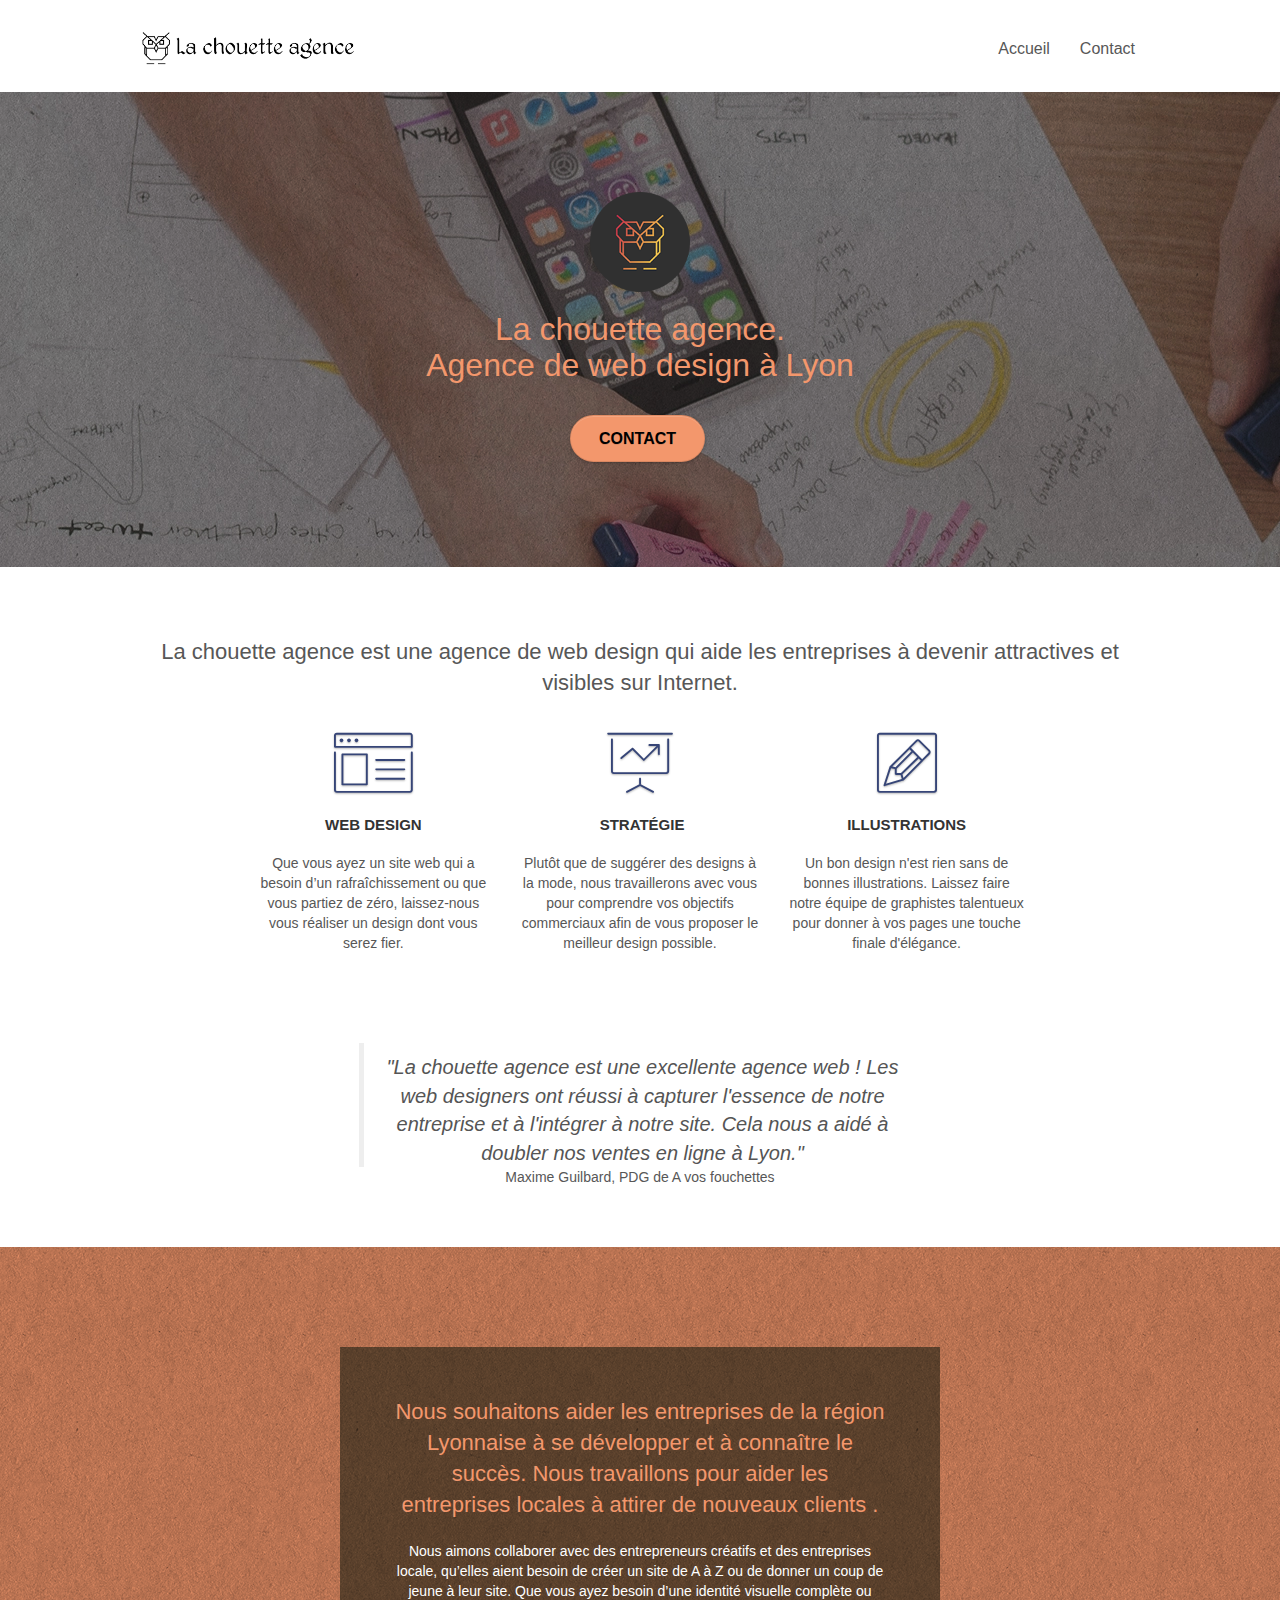
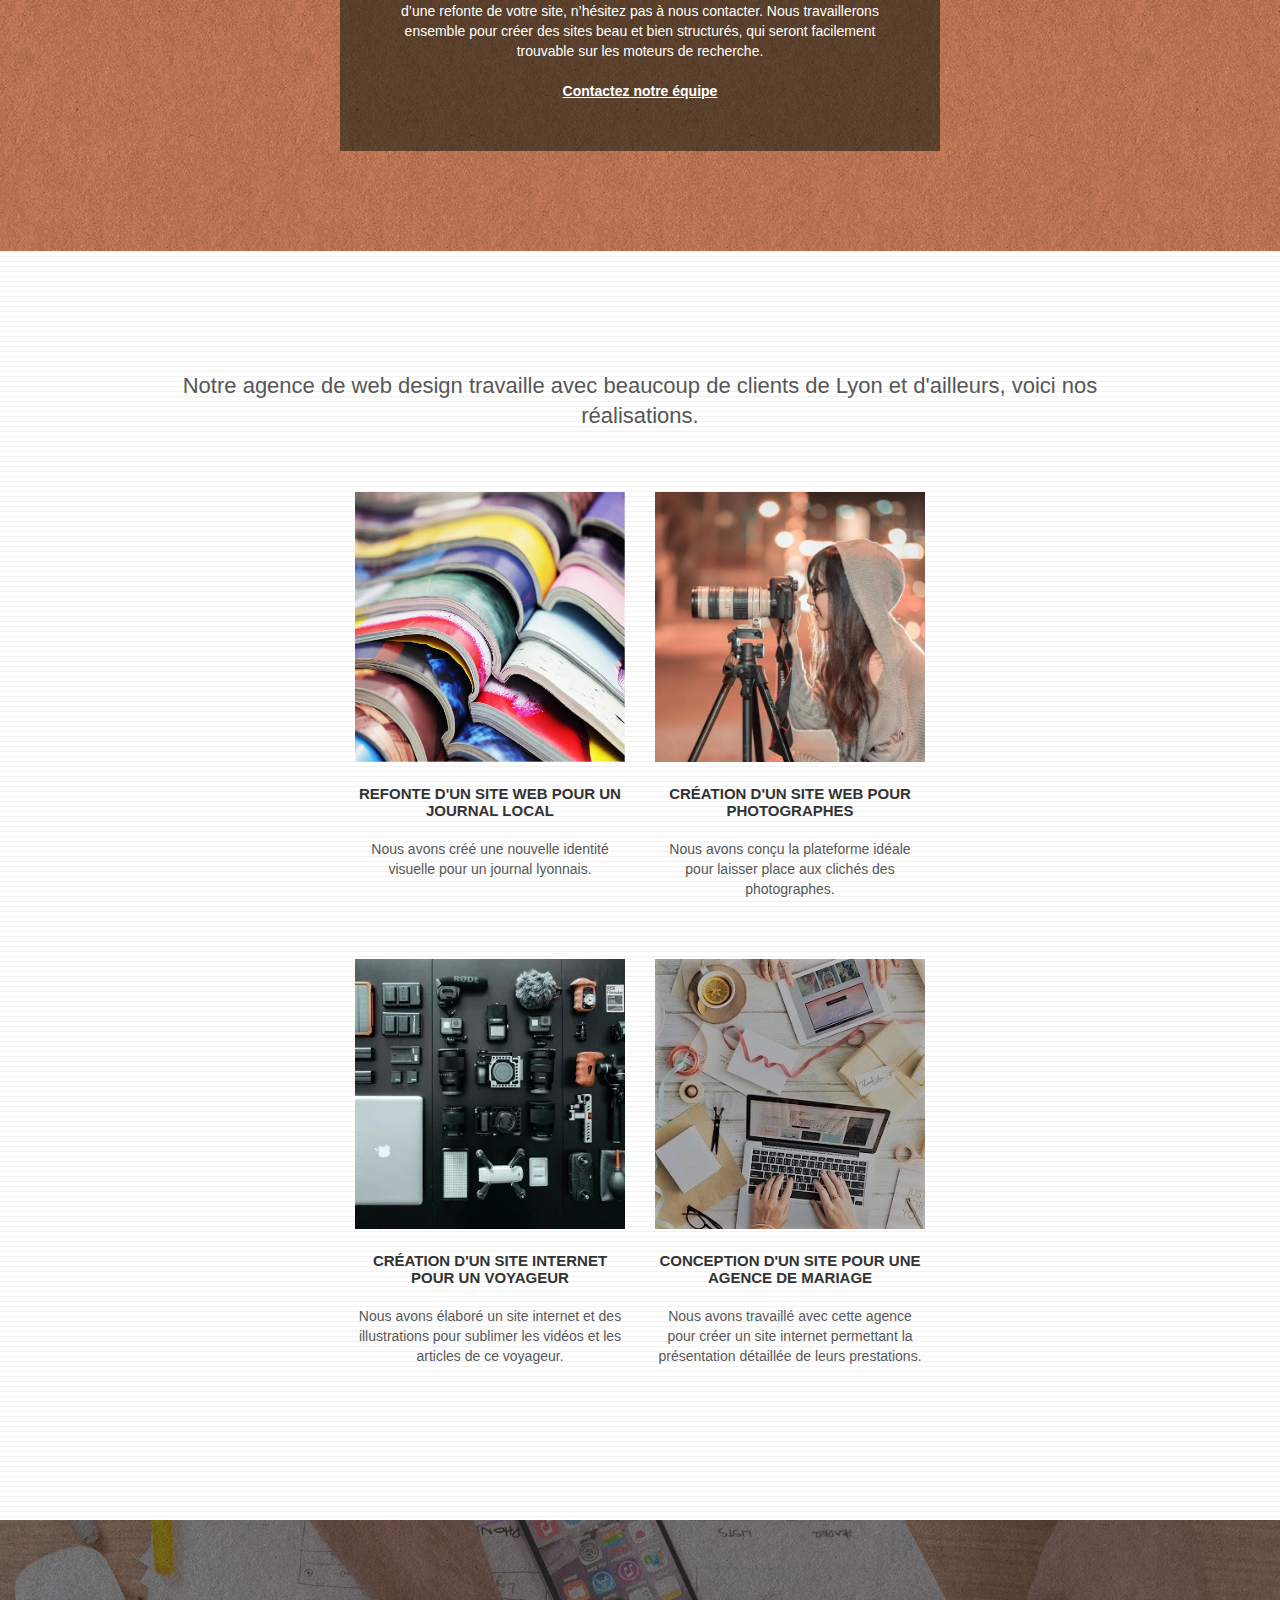
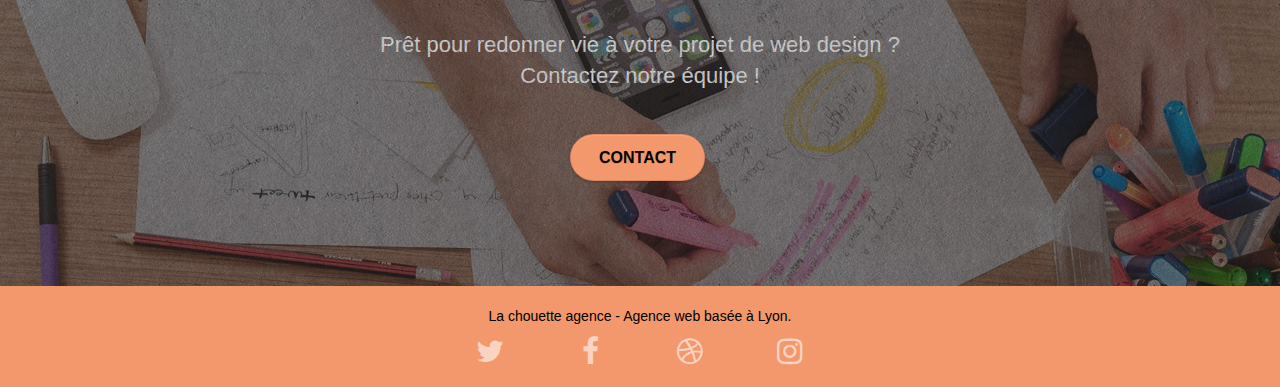
<file: new/index.html>
<!doctype html>
<html lang="fr">
<head>
    <meta charset="utf-8">
    <meta name="keywords" content="seo, google, site web, site internet, agence design paris, agence design, agence design,agence design,agence design,agence design,agence design,agence design,agence design,agence design">
    <meta name="description" content="La Chouette agence travaille depuis déjà plusieurs années sur des projets de web design. Installés à Lyon, nous rayonnons sur toute la France et même le monde. Forte de maintenant plus de 20 années d'expérience, La Chouette agence est votre spécialiste du web design. Chez la Chouette agence, Nous pouvons vous guider sur la réalisation de votre projet de web design de la phase de conception à la réalisation. Retrouvez-nous sur les réseaux sociaux ou dans notre agence de Lyon.">
    <meta name="viewport" content="width=device-width, initial-scale=1.0, viewport-fit=cover">
    <link rel="shortcut icon" type="image/png" href="favicon.jpg">
    
	<link rel="stylesheet" type="text/css" href="./css/bootstrap.css">
	<link rel="stylesheet" type="text/css" href="style.min.css">
	<link rel="stylesheet" type="text/css" href="./css/font-awesome.min.css">
	<link rel="stylesheet" type="text/css" href="./css/et-line.min.css">
	
    
	<script src="./js/jquery-2.1.0.js" defer></script>
	<script src="./js/bootstrap.js" defer></script>
	<script src="./js/blocs.js" defer></script>
	<script src="./js/jquery.touchSwipe.js" defer></script>
	<!-- <script src="./js/gmaps.js"></script> -->

    <title>La Chouette Agence - Agence de Web design à Lyon</title>

    
<!-- Analytics -->
 
<!-- Analytics END -->
    
</head>
<body>
<!-- Principal conteneur -->
<main class="page-container">
    
<!-- bloc-0 -->
<header class="bloc bgc-white l-bloc " id="bloc-0">
	<div class="container bloc-sm">

		<nav class="navbar row">
			<div class="navbar-header">
				<a class="navbar-brand" href="index.html"><img src="img/la-chouette-agence.webp" alt="Logo de la chouette agence avec texte 'La chouette agence'" height="40" /></a>
				<button id="nav-toggle" type="button" class="ui-navbar-toggle navbar-toggle" data-toggle="collapse" data-target=".navbar-1">
					<span class="sr-only">Toggle navigation</span><span class="icon-bar"></span><span class="icon-bar"></span><span class="icon-bar"></span>
				</button>
			</div>
			<div class="collapse navbar-collapse navbar-1 special-dropdown-nav">
				<ul class="site-navigation nav navbar-nav">
					<li>
						<a href="index.html">Accueil</a>
					</li>
					<li>
						<a href="contact.html">Contact</a>
					</li>
				</ul>
			</div>
		</nav>
	</div>
</header>
<!-- bloc-0 END -->

<!-- bloc-1-presentation -->
<section class="bloc bgc-dark-slate-blue bg-banniere d-bloc bg-t-edge bloc-bg-texture texture-paper b-parallax" id="bloc-1-hero">
	<div class="container bloc-lg">
		<div class="row tight-width-whitespace">
			<div class="col-sm-12">
				<img src="img/logo.webp" class="center-block image-resize-mode" width="100" alt="Logo coloré de la chouette agence" />
				<h1 class="text-center hero-bloc-text tc-white ">
					La chouette agence.<br>Agence de web design à Lyon
				</h1>
				<div class="text-center">
					<a href="contact.html" class="btn btn-lg btn-clean btn-rd cta-hero btn-atomic-tangerine" id="cta-hero">Contact</a>
				</div>
			</div>
		</div>
	</div>
</section>
<!-- bloc-1-presentation END -->

<!-- bloc-2-services -->
<section class="bloc bgc-white l-bloc" id="bloc-2-services">
	<div class="container bloc-md">
		<div class="row">
			<div class="col-sm-12 text-center">
				<h2>La chouette agence est une agence de web design qui aide les entreprises à devenir attractives et visibles sur Internet.</h2>
			</div>
		</div>
		<div class="row voffset-lg med-width-whitespace">
			<div class="col-sm-4">
				<div class="text-center">
					<span class="et-icon-browser sm-shadow icon-dark-slate-blue icons icon-lg"></span>
				</div>
				<h3 class="mg-md text-center">
					Web design
				</h3>
				<p class="text-center ">
					Que vous ayez un site web qui a besoin d&rsquo;un rafraîchissement ou que vous partiez de zéro, laissez-nous vous réaliser un design dont vous serez fier.
				</p>
			</div>
			<div class="col-sm-4">
				<div class="text-center">
					<span class="et-icon-presentation sm-shadow icon-dark-slate-blue icons icon-lg"></span>
				</div>
				<h3 class="mg-md text-center">
					&nbsp;Stratégie
				</h3>
				<p class="text-center ">
					Plutôt que de suggérer des designs à la mode, nous travaillerons avec vous pour comprendre vos objectifs commerciaux afin de vous proposer le meilleur design possible.<br>
				</p>
			</div>
			<div class="col-sm-4">
				<div class="text-center">
					<span class="et-icon-edit sm-shadow icon-dark-slate-blue icons icon-lg"></span>
				</div>
				<h3 class="mg-md text-center">
					Illustrations
				</h3>
				<p class="text-center ">
					Un bon design n'est rien sans de bonnes illustrations. Laissez faire notre équipe de graphistes talentueux pour donner à vos pages une touche finale d'élégance.
				</p>
			</div>
		</div>
		<div class="row voffset-lg voffset">
			<div class="col-xs-12 col-md-8 col-md-offset-2 text-center">
				<div class="quote">
					<blockquote>"La chouette agence est une excellente agence web ! Les web designers ont réussi à capturer l'essence de notre entreprise et à l'intégrer à notre site. Cela nous a aidé à doubler nos ventes en ligne à Lyon."</blockquote>
					<p>Maxime Guilbard, PDG de A vos fouchettes</p>
				</div>
			</div>
		</div>
	</div>
</section>
<!-- bloc-2-services END -->

<!-- bloc-3-what-i-do -->
<section class="bloc tc-white bgc-atomic-tangerine bg-presentation d-bloc bloc-bg-texture texture-paper b-parallax" id="bloc-3-what-i-do">
	<div class="container bloc-lg">
		<div class="row tight-width-whitespace black-background">
			<div class="col-sm-12">
				<h2 class="mg-md text-center tc-white">
					Nous souhaitons aider les entreprises de la région Lyonnaise à se développer et à connaître le succès. Nous travaillons pour aider les entreprises locales à attirer de nouveaux clients .<br>
				</h2>
				<p class="text-center white">
					Nous aimons collaborer avec des entrepreneurs créatifs et des entreprises locale, qu’elles aient besoin de créer un site de A à Z ou de donner un coup de jeune à leur site. Que vous ayez besoin d’une identité visuelle complète ou d’une refonte de votre site, n’hésitez pas à nous contacter. Nous travaillerons ensemble pour créer des sites beau et bien structurés, qui seront facilement trouvable sur les moteurs de recherche. <br><br><a class="ltc-white bold-link" href="contact.html">Contactez notre équipe</a><br>
				</p>
			</div>
		</div>
	</div>
</section>
<!-- bloc-3-what-i-do END -->

<!-- bloc-4-portfolio -->
<section class="bloc bgc-white bg-lines-h2-bg bg-repeat l-bloc" id="bloc-4-portfolio">
	<div class="container bloc-lg">
		<div class="row">
			<div class="col-sm-12 text-center">
				<h2>Notre agence de web design travaille avec beaucoup de clients de Lyon et d'ailleurs, voici nos réalisations.</h2>
			</div>
		</div>
		<div class="row tight-width-whitespace portfolio-row">
			<div class="col-sm-6">
				<a href="#" data-lightbox="img/1.webp" data-gallery-id="gallery-1" data-caption="Refonte d'un site web pour un journal local" data-frame="snapshot-lb" class="portfolio-image">
					<img src="img/1.webp" alt="Livres ouverts empilés" class="img-responsive portfolio-thumb" />
				</a>
				<h3 class="mg-md text-center">
					Refonte d'un site web pour un journal local
				</h3>
				<p class="text-center">
					Nous avons créé une nouvelle identité visuelle pour un journal lyonnais.
				</p>
			</div>
			<div class="col-sm-6">
				<a href="#" data-lightbox="img/2.webp" data-gallery-id="gallery-1" data-caption="Création d'un site web pour photographes" data-frame="snapshot-lb" class="portfolio-image">
					<img src="img/2.webp" class="img-responsive portfolio-thumb" alt="Femme photographe en train de prendre une photo" />
				</a>
				<h3 class="mg-md text-center">
					Création d'un site web pour photographes
				</h3>
				<p class="text-center">
					Nous avons conçu la plateforme idéale pour laisser place aux clichés des photographes.
				</p>
			</div>
		</div>
		<div class="row tight-width-whitespace portfolio-row">
			<div class="col-sm-6">
				<a href="#" data-lightbox="img/3.webp" data-gallery-id="gallery-1" data-caption="Création d'un site internet pour un voyageur" data-frame="snapshot-lb" class="portfolio-image">
					<img src="img/3.webp" class="img-responsive portfolio-thumb" alt="Matériel complet du blogueur voyage avec MacBook, goPro, drone, accessoires..."/>
				</a>
				<h3 class="mg-md text-center">
					Création d'un site internet pour un voyageur
				</h3>
				<p class="text-center">
					Nous avons élaboré un site internet et des illustrations pour sublimer les vidéos et les articles de ce voyageur.
				</p>
			</div>
			<div class="col-sm-6">
				<a href="#" data-lightbox="img/4.webp" data-gallery-id="gallery-1" data-caption="Conception d'un site pour une agence de mariage" data-frame="snapshot-lb" class="portfolio-image">
					<img src="img/4.webp" class="img-responsive portfolio-thumb" alt="Bureau avec ordinateur portable et divers accessoires de papetrie" />
				</a>
				<h3 class="mg-md text-center">
					Conception d'un site pour une agence de mariage
				</h3>
				<p class="text-center">
					Nous avons travaillé avec cette agence pour créer un site internet permettant la présentation détaillée de leurs prestations.
				</p>
			</div>
		</div>
	</div>
</section>
<!-- bloc-4-portfolio END -->

<!-- bloc-5-cta -->
<section class="bloc bgc-dark-slate-blue bg-banniere d-bloc bloc-bg-texture texture-paper" id="bloc-5-cta">
	<div class="container bloc-lg">
		<div class="row">
			<h2 class="mg-md text-center white">
				Prêt pour redonner vie à votre projet de web design ?<br>Contactez notre équipe !
			</h2>
			<div class="col-sm-12 text-center">
				<a href="contact.html" class="btn btn-atomic-tangerine btn-clean btn-rd btn-lg cta-hero">Contact</a>
			</div>
		</div>
	</div>
</section>
<!-- bloc-5-cta END -->

<!-- Footer - bloc-8 -->
<footer class="bloc bgc-atomic-tangerine d-bloc" id="bloc-8">
	<div class="container bloc-sm">
		<div class="row">
			<div class="col-sm-12">
				<p class="text-center black-text">
					La chouette agence - Agence web basée à Lyon.<br>
				</p>
				<div class="row row-no-gutters social">
					<div class="col-xs-3">
						<div class="text-center">
							<a class="social" href="https://twitter.com/agence_chouette"><span class="fa fa-twitter icon-md"></span></a>
						</div>
					</div>
					<div class="col-xs-3">
						<div class="text-center">
							<a class="social" href="https://www.facebook.com/La-Chouette-Agence-101700188845251"><span class="fa fa-facebook icon-md"></span></a>
						</div>
					</div>
					<div class="col-xs-3">
						<div class="text-center">
							<a class="social" href="https://dribbble.com/"><span class="fa fa-dribbble icon-md"></span></a>
						</div>
					</div>
					<div class="col-xs-3">
						<div class="text-center">
							<a class="social" href="https://www.instagram.com/agencechouette"><span class="fa fa-instagram icon-md"></span></a>
						</div>
					</div>
				</div>
			</div>
		</div>
	</div>
</footer>
<!-- Footer - bloc-8 END -->

</main>
<!-- Principal conteneur END -->
    
</body>
</html>
</file>
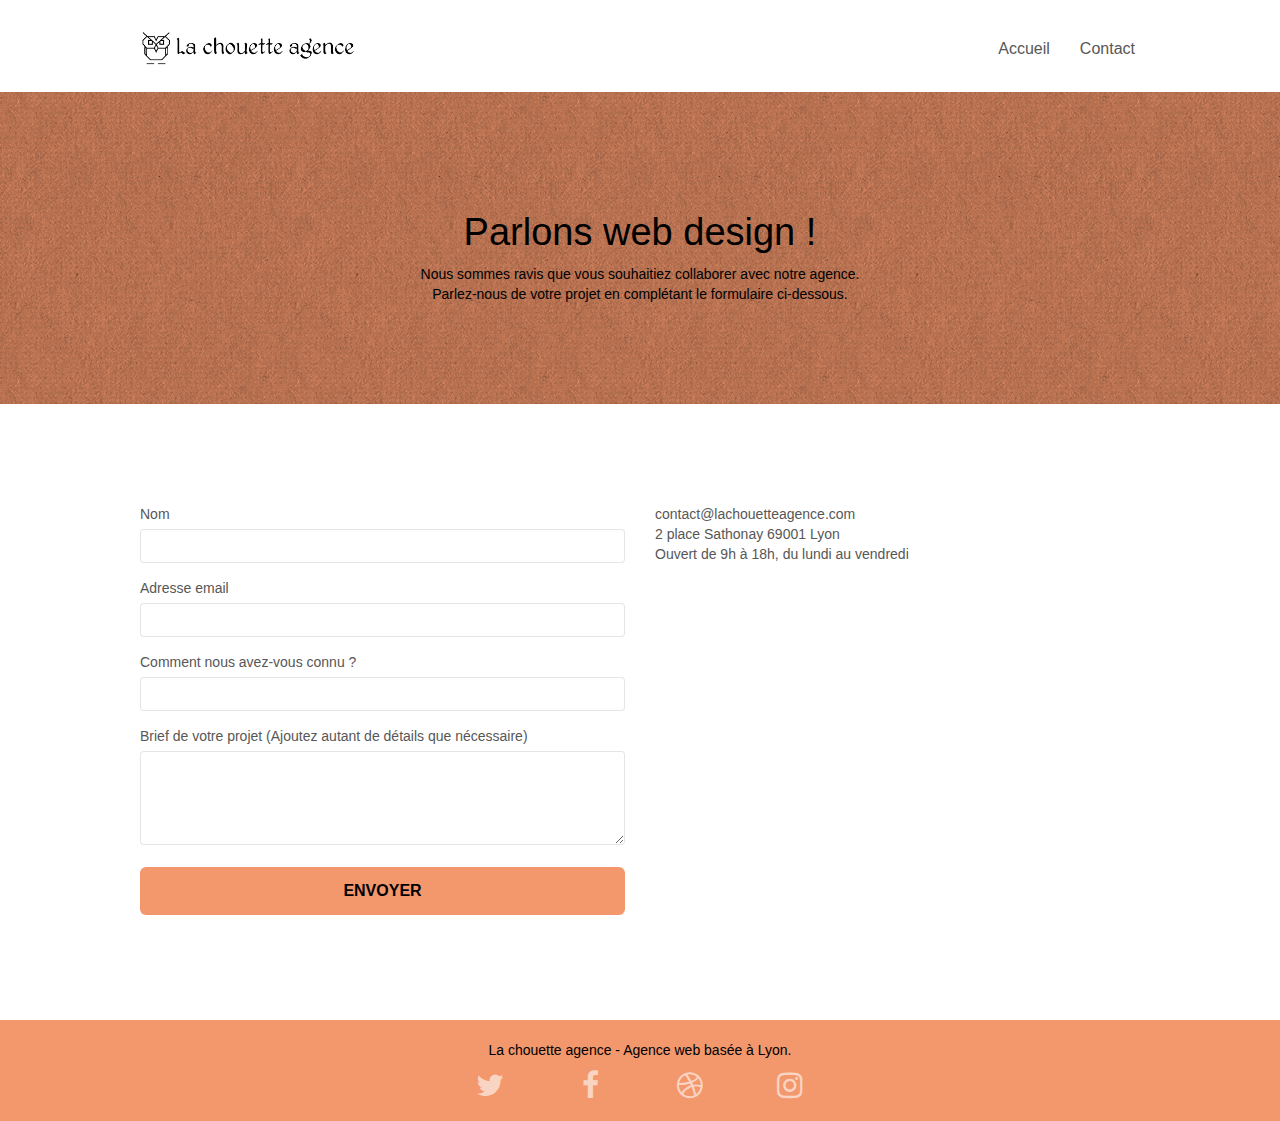
<file: new/contact.html>
<!doctype html>
<html lang="fr">
<head>
    <meta charset="utf-8">
    <meta name="keywords" content="">
    <meta name="description" content="">
    <meta name="viewport" content="width=device-width, initial-scale=1.0, viewport-fit=cover">
    <link rel="shortcut icon" type="image/png" href="favicon.jpg">
    
	<link rel="stylesheet" type="text/css" href="./css/bootstrap.css">
	<link rel="stylesheet" type="text/css" href="style.min.css">
	<link rel="stylesheet" type="text/css" href="./css/font-awesome.min.css">
	<!-- <link rel="stylesheet" type="text/css" href="./css/et-line.css"> -->
	
    
	<script src="./js/jquery-2.1.0.js" defer></script>
	<script src="./js/bootstrap.js" defer></script>
	<script src="./js/blocs.js" defer></script>
	<script src="./js/jqBootstrapValidation.js" defer></script>
	<script src="./js/formHandler.min.js" defer></script>
	
    <title>Contacter la Chouette Agence</title>

    
<!-- Analytics -->
 
<!-- Analytics END -->
    
</head>
<body>
<!-- Principal conteneur -->
<main class="page-container">
    
<!-- bloc-0 -->
<header class="bloc bgc-white l-bloc " id="bloc-0">
	<div class="container bloc-sm">
		<nav class="navbar row">
			<div class="navbar-header">
				<a class="navbar-brand" href="index.html"><img src="img/la-chouette-agence.webp" alt="Logo de la chouette agence avec texte 'La chouette agence'" height="40" /></a>
				<button id="nav-toggle" type="button" class="ui-navbar-toggle navbar-toggle" data-toggle="collapse" data-target=".navbar-1">
					<span class="sr-only">Toggle navigation</span><span class="icon-bar"></span><span class="icon-bar"></span><span class="icon-bar"></span>
				</button>
			</div>
			<div class="collapse navbar-collapse navbar-1 special-dropdown-nav">
				<ul class="site-navigation nav navbar-nav">
					<li>
						<a href="index.html">Accueil</a>
					</li>
					<li>
						<a href="contact.html">Contact</a>
					</li>
				</ul>
			</div>
		</nav>
	</div>
</header>
<!-- bloc-0 END -->

<!-- bloc-6 -->
<section class="bloc bg-dots-bg bg-repeat bgc-atomic-tangerine d-bloc bloc-bg-texture texture-paper" id="bloc-6">
	<div class="container bloc-lg">
		<div class="row">
			<div class="col-sm-12">
				<h1 class="text-center hero-bloc-text black-text">
					Parlons web design !
				</h1>
				<p class="text-center mg-lg tight-width-whitespace black-text">
					Nous sommes ravis que vous souhaitiez collaborer avec notre agence.<br>
					Parlez-nous de votre projet en complétant le formulaire ci-dessous.
				</p>
			</div>
		</div>
	</div>
</section>
<!-- bloc-6 END -->

<!-- bloc-7 -->
<section class="bloc bgc-white l-bloc" id="bloc-7">
	<div class="container bloc-lg">
		<div class="row">
			<div class="col-sm-6">
				<form id="form_1" novalidate>
					<div class="form-group">
						<label for="name">
							Nom
						</label>
						<input id="name" class="form-control" required />
					</div>
					<div class="form-group">
						<label for="email">
							Adresse email
						</label>
						<input id="email" class="form-control" type="email" required />
					</div>
					<div class="form-group">
						<label for="how-do-you-know-us">
							Comment nous avez-vous connu ?
						</label>
						<input class="form-control" type="email" required id="how-do-you-know-us" />
					</div>
					<div class="form-group">
						<label for="message">
							Brief de votre projet (Ajoutez autant de détails que nécessaire)<br>
						</label><textarea id="message" class="form-control" rows="4" cols="50" required></textarea>
					</div> 
					<button class="bloc-button btn btn-lg btn-block cta-hero btn-atomic-tangerine" type="submit">
						Envoyer
					</button>
				</form>
			</div>
			<div class="col-sm-6">
				<p>
					contact@lachouetteagence.com<br>2 place Sathonay 69001 Lyon<br>Ouvert de 9h à 18h, du lundi au vendredi<br>
				</p>
			</div>
		</div>
	</div>
</section>
<!-- bloc-7 END -->

<!-- ScrollToTop Button -->
<a class="bloc-button btn btn-d scrollToTop" onclick="scrollToTarget('1')"><span class="fa fa-chevron-up"></span></a>
<!-- ScrollToTop Button END-->


<!-- Footer - bloc-8 -->
<footer class="bloc bgc-atomic-tangerine d-bloc" id="bloc-8">
	<div class="container bloc-sm">
		<div class="row">
			<div class="col-sm-12">
				<p class="text-center black-text">
					La chouette agence - Agence web basée à Lyon.<br>
				</p>
				<div class="row row-no-gutters social">
					<div class="col-xs-3">
						<div class="text-center">
							<a class="social" href="https://twitter.com/agence_chouette"><span class="fa fa-twitter icon-md"></span></a>
						</div>
					</div>
					<div class="col-xs-3">
						<div class="text-center">
							<a class="social" href="https://www.facebook.com/La-Chouette-Agence-101700188845251"><span class="fa fa-facebook icon-md"></span></a>
						</div>
					</div>
					<div class="col-xs-3">
						<div class="text-center">
							<a class="social" href="https://dribbble.com/"><span class="fa fa-dribbble icon-md"></span></a>
						</div>
					</div>
					<div class="col-xs-3">
						<div class="text-center">
							<a class="social" href="https://www.instagram.com/agencechouette"><span class="fa fa-instagram icon-md"></span></a>
						</div>
					</div>
				</div>
			</div>
		</div>
	</div>
</footer>
<!-- Footer - bloc-8 END -->

</main>
<!-- Principal conteneur END -->

</body>
</html>
</file>
<file: new/css/et-line.css>
@font-face {
    font-family: et-line;
    src: url(../fonts/et-line.eot);
    src: url(../fonts/et-line.eot?#iefix) format('embedded-opentype'), url(../fonts/et-line.woff) format('woff'), url(../fonts/et-line.ttf) format('truetype'), url(../fonts/et-line.svg#et-line) format('svg');
    font-weight: 400;
    font-style: normal
}

.et-icon-adjustments,
.et-icon-alarmclock,
.et-icon-anchor,
.et-icon-aperture,
.et-icon-attachment,
.et-icon-bargraph,
.et-icon-basket,
.et-icon-beaker,
.et-icon-bike,
.et-icon-book-open,
.et-icon-briefcase,
.et-icon-browser,
.et-icon-calendar,
.et-icon-camera,
.et-icon-caution,
.et-icon-chat,
.et-icon-circle-compass,
.et-icon-clipboard,
.et-icon-clock,
.et-icon-cloud,
.et-icon-compass,
.et-icon-desktop,
.et-icon-dial,
.et-icon-document,
.et-icon-documents,
.et-icon-download,
.et-icon-dribbble,
.et-icon-edit,
.et-icon-envelope,
.et-icon-expand,
.et-icon-facebook,
.et-icon-flag,
.et-icon-focus,
.et-icon-gears,
.et-icon-genius,
.et-icon-gift,
.et-icon-global,
.et-icon-globe,
.et-icon-googleplus,
.et-icon-grid,
.et-icon-happy,
.et-icon-hazardous,
.et-icon-heart,
.et-icon-hotairballoon,
.et-icon-hourglass,
.et-icon-key,
.et-icon-laptop,
.et-icon-layers,
.et-icon-lifesaver,
.et-icon-lightbulb,
.et-icon-linegraph,
.et-icon-linkedin,
.et-icon-lock,
.et-icon-magnifying-glass,
.et-icon-map,
.et-icon-map-pin,
.et-icon-megaphone,
.et-icon-mic,
.et-icon-mobile,
.et-icon-newspaper,
.et-icon-notebook,
.et-icon-paintbrush,
.et-icon-paperclip,
.et-icon-pencil,
.et-icon-phone,
.et-icon-picture,
.et-icon-pictures,
.et-icon-piechart,
.et-icon-presentation,
.et-icon-pricetags,
.et-icon-printer,
.et-icon-profile-female,
.et-icon-profile-male,
.et-icon-puzzle,
.et-icon-quote,
.et-icon-recycle,
.et-icon-refresh,
.et-icon-ribbon,
.et-icon-rss,
.et-icon-sad,
.et-icon-scissors,
.et-icon-scope,
.et-icon-search,
.et-icon-shield,
.et-icon-speedometer,
.et-icon-strategy,
.et-icon-streetsign,
.et-icon-tablet,
.et-icon-target,
.et-icon-telescope,
.et-icon-toolbox,
.et-icon-tools,
.et-icon-tools-2,
.et-icon-trophy,
.et-icon-tumblr,
.et-icon-twitter,
.et-icon-upload,
.et-icon-video,
.et-icon-wallet,
.et-icon-wine {
    font-family: et-line;
    speak: none;
    font-style: normal;
    font-weight: 400;
    font-variant: normal;
    text-transform: none;
    line-height: 1;
    -webkit-font-smoothing: antialiased;
    -moz-osx-font-smoothing: grayscale;
    display: inline-block
}

.et-icon-mobile:before {
    content: "\e000"
}

.et-icon-laptop:before {
    content: "\e001"
}

.et-icon-desktop:before {
    content: "\e002"
}

.et-icon-tablet:before {
    content: "\e003"
}

.et-icon-phone:before {
    content: "\e004"
}

.et-icon-document:before {
    content: "\e005"
}

.et-icon-documents:before {
    content: "\e006"
}

.et-icon-search:before {
    content: "\e007"
}

.et-icon-clipboard:before {
    content: "\e008"
}

.et-icon-newspaper:before {
    content: "\e009"
}

.et-icon-notebook:before {
    content: "\e00a"
}

.et-icon-book-open:before {
    content: "\e00b"
}

.et-icon-browser:before {
    content: "\e00c"
}

.et-icon-calendar:before {
    content: "\e00d"
}

.et-icon-presentation:before {
    content: "\e00e"
}

.et-icon-picture:before {
    content: "\e00f"
}

.et-icon-pictures:before {
    content: "\e010"
}

.et-icon-video:before {
    content: "\e011"
}

.et-icon-camera:before {
    content: "\e012"
}

.et-icon-printer:before {
    content: "\e013"
}

.et-icon-toolbox:before {
    content: "\e014"
}

.et-icon-briefcase:before {
    content: "\e015"
}

.et-icon-wallet:before {
    content: "\e016"
}

.et-icon-gift:before {
    content: "\e017"
}

.et-icon-bargraph:before {
    content: "\e018"
}

.et-icon-grid:before {
    content: "\e019"
}

.et-icon-expand:before {
    content: "\e01a"
}

.et-icon-focus:before {
    content: "\e01b"
}

.et-icon-edit:before {
    content: "\e01c"
}

.et-icon-adjustments:before {
    content: "\e01d"
}

.et-icon-ribbon:before {
    content: "\e01e"
}

.et-icon-hourglass:before {
    content: "\e01f"
}

.et-icon-lock:before {
    content: "\e020"
}

.et-icon-megaphone:before {
    content: "\e021"
}

.et-icon-shield:before {
    content: "\e022"
}

.et-icon-trophy:before {
    content: "\e023"
}

.et-icon-flag:before {
    content: "\e024"
}

.et-icon-map:before {
    content: "\e025"
}

.et-icon-puzzle:before {
    content: "\e026"
}

.et-icon-basket:before {
    content: "\e027"
}

.et-icon-envelope:before {
    content: "\e028"
}

.et-icon-streetsign:before {
    content: "\e029"
}

.et-icon-telescope:before {
    content: "\e02a"
}

.et-icon-gears:before {
    content: "\e02b"
}

.et-icon-key:before {
    content: "\e02c"
}

.et-icon-paperclip:before {
    content: "\e02d"
}

.et-icon-attachment:before {
    content: "\e02e"
}

.et-icon-pricetags:before {
    content: "\e02f"
}

.et-icon-lightbulb:before {
    content: "\e030"
}

.et-icon-layers:before {
    content: "\e031"
}

.et-icon-pencil:before {
    content: "\e032"
}

.et-icon-tools:before {
    content: "\e033"
}

.et-icon-tools-2:before {
    content: "\e034"
}

.et-icon-scissors:before {
    content: "\e035"
}

.et-icon-paintbrush:before {
    content: "\e036"
}

.et-icon-magnifying-glass:before {
    content: "\e037"
}

.et-icon-circle-compass:before {
    content: "\e038"
}

.et-icon-linegraph:before {
    content: "\e039"
}

.et-icon-mic:before {
    content: "\e03a"
}

.et-icon-strategy:before {
    content: "\e03b"
}

.et-icon-beaker:before {
    content: "\e03c"
}

.et-icon-caution:before {
    content: "\e03d"
}

.et-icon-recycle:before {
    content: "\e03e"
}

.et-icon-anchor:before {
    content: "\e03f"
}

.et-icon-profile-male:before {
    content: "\e040"
}

.et-icon-profile-female:before {
    content: "\e041"
}

.et-icon-bike:before {
    content: "\e042"
}

.et-icon-wine:before {
    content: "\e043"
}

.et-icon-hotairballoon:before {
    content: "\e044"
}

.et-icon-globe:before {
    content: "\e045"
}

.et-icon-genius:before {
    content: "\e046"
}

.et-icon-map-pin:before {
    content: "\e047"
}

.et-icon-dial:before {
    content: "\e048"
}

.et-icon-chat:before {
    content: "\e049"
}

.et-icon-heart:before {
    content: "\e04a"
}

.et-icon-cloud:before {
    content: "\e04b"
}

.et-icon-upload:before {
    content: "\e04c"
}

.et-icon-download:before {
    content: "\e04d"
}

.et-icon-target:before {
    content: "\e04e"
}

.et-icon-hazardous:before {
    content: "\e04f"
}

.et-icon-piechart:before {
    content: "\e050"
}

.et-icon-speedometer:before {
    content: "\e051"
}

.et-icon-global:before {
    content: "\e052"
}

.et-icon-compass:before {
    content: "\e053"
}

.et-icon-lifesaver:before {
    content: "\e054"
}

.et-icon-clock:before {
    content: "\e055"
}

.et-icon-aperture:before {
    content: "\e056"
}

.et-icon-quote:before {
    content: "\e057"
}

.et-icon-scope:before {
    content: "\e058"
}

.et-icon-alarmclock:before {
    content: "\e059"
}

.et-icon-refresh:before {
    content: "\e05a"
}

.et-icon-happy:before {
    content: "\e05b"
}

.et-icon-sad:before {
    content: "\e05c"
}

.et-icon-facebook:before {
    content: "\e05d"
}

.et-icon-twitter:before {
    content: "\e05e"
}

.et-icon-googleplus:before {
    content: "\e05f"
}

.et-icon-rss:before {
    content: "\e060"
}

.et-icon-tumblr:before {
    content: "\e061"
}

.et-icon-linkedin:before {
    content: "\e062"
}

.et-icon-dribbble:before {
    content: "\e063"
}
</file>
<file: new/style.min.css>
body{margin:0;padding:0;background:#FFF;overflow-x:hidden;-webkit-font-smoothing:antialiased;-moz-osx-font-smoothing:grayscale}a,button{transition:all .3s ease-in-out;outline:none!important}a:hover{text-decoration:none;cursor:pointer}.quote{color:#555;max-width:562px;margin:auto}blockquote{font-style:italic;font-size:2rem;margin:0;padding-bottom:0}#page-loading-blocs-notifaction{position:fixed;top:0;bottom:0;width:100%;z-index:100000;background:#FFF url(img/pageload-spinner.gif) no-repeat center center}.bloc{width:100%;clear:both;background:50% 50% no-repeat;padding:0 50px;-webkit-background-size:cover;-moz-background-size:cover;-o-background-size:cover;background-size:cover;position:relative}.bloc .container{padding-left:0;padding-right:0}.bloc-lg{padding:100px 50px}.bloc-md{padding:50px}.bloc-sm{padding:20px 50px}.bg-center,.bg-l-edge,.bg-r-edge,.bg-t-edge,.bg-b-edge,.bg-tl-edge,.bg-bl-edge,.bg-tr-edge,.bg-br-edge,.bg-repeat{-webkit-background-size:auto!important;-moz-background-size:auto!important;-o-background-size:auto!important;background-size:auto!important}.bg-repeat{background:repeat}.bg-t-edge{background:top no-repeat}.bloc-bg-texture::before{content:"";background-size:2px 2px;position:absolute;top:0;bottom:0;left:0;right:0}.texture-paper::before{background:url(img/texture-paper.webp);background-size:280px 280px}.b-parallax{background-attachment:fixed}.d-bloc{color:rgba(255,255,255,.7)}.d-bloc button:hover{color:rgba(255,255,255,.9)}.d-bloc .icon-round,.d-bloc .icon-square,.d-bloc .icon-rounded,.d-bloc .icon-semi-rounded-a,.d-bloc .icon-semi-rounded-b{border-color:rgba(255,255,255,.9)}.d-bloc .divider-h span{border-color:rgba(255,255,255,.2)}.d-bloc .a-btn,.d-bloc .navbar a,.d-bloc .navbar-brand,.d-bloc a .icon-sm,.d-bloc a .icon-md,.d-bloc a .icon-lg,.d-bloc a .icon-xl,.d-bloc h1 a,.d-bloc h2 a,.d-bloc h3 a,.d-bloc h4 a,.d-bloc h5 a,.d-bloc h6 a,.d-bloc p a{color:rgba(255,255,255,.6)}.d-bloc .a-btn:hover,.d-bloc .navbar a:hover,.d-bloc .navbar-brand:hover,.d-bloc a:hover .icon-sm,.d-bloc a:hover .icon-md,.d-bloc a:hover .icon-lg,.d-bloc a:hover .icon-xl,.d-bloc h1 a:hover,.d-bloc h2 a:hover,.d-bloc h3 a:hover,.d-bloc h4 a:hover,.d-bloc h5 a:hover,.d-bloc h6 a:hover,.d-bloc p a:hover{color:rgba(255,255,255,1)}.d-bloc .navbar-toggle .icon-bar{background:rgba(255,255,255,1)}.d-bloc .btn-wire,.d-bloc .btn-wire:hover{color:rgba(255,255,255,1);border-color:rgba(255,255,255,1)}.d-bloc .panel{color:rgba(0,0,0,.5)}.d-bloc .panel button:hover{color:rgba(0,0,0,.7)}.d-bloc .panel icon{border-color:rgba(0,0,0,.7)}.d-bloc .panel .divider-h span{border-color:rgba(0,0,0,.1)}.d-bloc .panel .a-btn{color:rgba(0,0,0,.6)}.d-bloc .panel .a-btn:hover{color:rgba(0,0,0,1)}.d-bloc .panel .btn-wire,.d-bloc .panel .btn-wire:hover{color:rgba(0,0,0,.7);border-color:rgba(0,0,0,.3)}.d-bloc .panel,.l-bloc{color:rgba(0,0,0,.5)}.d-bloc .panel button:hover,.l-bloc button:hover{color:rgba(0,0,0,.7)}.l-bloc .icon-round,.l-bloc .icon-square,.l-bloc .icon-rounded,.l-bloc .icon-semi-rounded-a,.l-bloc .icon-semi-rounded-b{border-color:rgba(0,0,0,.7)}.d-bloc .panel .divider-h span,.l-bloc .divider-h span{border-color:rgba(0,0,0,.1)}.d-bloc .panel .a-btn,.l-bloc .a-btn,.l-bloc .navbar a,.l-bloc .navbar-brand,.l-bloc a .icon-sm,.l-bloc a .icon-md,.l-bloc a .icon-lg,.l-bloc a .icon-xl,.l-bloc h1 a,.l-bloc h2 a,.l-bloc h3 a,.l-bloc h4 a,.l-bloc h5 a,.l-bloc h6 a,.l-bloc p a{color:rgba(0,0,0,.6)}.d-bloc .panel .a-btn:hover,.l-bloc .a-btn:hover,.l-bloc .navbar a:hover,.l-bloc .navbar-brand:hover,.l-bloc a:hover .icon-sm,.l-bloc a:hover .icon-md,.l-bloc a:hover .icon-lg,.l-bloc a:hover .icon-xl,.l-bloc h1 a:hover,.l-bloc h2 a:hover,.l-bloc h3 a:hover,.l-bloc h4 a:hover,.l-bloc h5 a:hover,.l-bloc h6 a:hover,.l-bloc p a:hover{color:rgba(0,0,0,1)}.l-bloc .navbar-toggle .icon-bar{color:rgba(0,0,0,.6)}.d-bloc .panel .btn-wire,.d-bloc .panel .btn-wire:hover,.l-bloc .btn-wire,.l-bloc .btn-wire:hover{color:rgba(0,0,0,.7);border-color:rgba(0,0,0,.3)}.voffset{margin-top:30px}.voffset-lg{margin-top:80px}.row-no-gutters{margin-right:0;margin-left:0}.row.row-no-gutters>[class^="col-"],.row.row-no-gutters>[class*=" col-"]{padding-right:0;padding-left:0}#bloc-1-hero h1{font-size:32px}.navbar{margin-bottom:0;z-index:1}.navbar-brand{height:auto;padding:3px 15px;font-size:25px;font-weight:400;font-weight:600;line-height:44px}.navbar-brand img{max-height:200px;margin:0 5px 0 0;display:inline}.navbar-brand img[src$=svg]{min-width:100px}.nav-center .navbar-brand img{margin:0}.navbar .nav{padding-top:2px;margin-right:-16px;float:right;z-index:1}.nav>li{float:left;margin-top:4px;font-size:16px}.navbar-nav .open .dropdown-menu>li>a{text-align:inherit}.nav>li a:hover,.nav>li a:focus{background:transparent}.navbar-toggle{margin:10px 10px 0 0;border:0}.navbar-toggle:hover{background:transparent!important}.navbar-toggle .icon-bar{background-color:rgba(0,0,0,.5);width:26px}.nav-invert .navbar .nav{float:left}.nav-invert .navbar-header,.nav-invert .navbar-brand{float:right;position:relative;z-index:2}@media (min-width:768px){.site-navigation{position:absolute;top:50%;right:20px;transform:translate(0,-50%);-webkit-transform:translateY(-50%)}.nav>li .dropdown-menu a,.nav>li .dropdown-menu a:hover{color:#484848}.nav-invert .site-navigation{left:0;right:0}.nav-center{text-align:center}.nav-center .navbar-header{width:100%}.nav-center .navbar-header,.nav-center .navbar-brand,.nav-center .nav>li{float:none;display:inline-block}.nav-center .site-navigation{position:relative;width:100%;right:0;margin-right:0;margin-top:20px}.nav-center.mini-nav .navbar-toggle{float:none;margin:10px auto 0}}.nav>li>.dropdown a{background:none!important;display:block;padding:14px 15px}nav .caret{margin:0 5px}.dropdown-menu .dropdown-menu{top:-8px;left:100%}.dropdown-menu .dropmenu-flow-right{top:100%;left:0;margin-left:-1px;border-top-left-radius:0;border-top-right-radius:0}.dropdown-menu .dropdown span{border:4px solid #000;border-top-color:transparent;border-right-color:transparent;border-bottom-color:transparent;margin:6px -5px 0 0!important;float:right}.mg-md{margin-top:10px;margin-bottom:20px}.mg-lg{margin-top:10px;margin-bottom:40px}.btn{margin:0 5px 5px 0}.btn.pull-right{margin:0 0 5px 5px}.btn-d,.btn-d:hover,.btn-d:focus{color:#FFF;background:rgba(0,0,0,.3)}button{outline:none!important}.btn-rd{border-radius:40px}.btn-clean{border:1px solid rgba(0,0,0,.08);border-bottom-color:rgba(0,0,0,.1);text-shadow:0 1px 0 rgba(0,0,1,.1);box-shadow:0 1px 3px rgba(0,0,1,.25),inset 0 1px 0 0 rgba(255,255,255,.15)}.icon-md{font-size:30px!important}.icon-lg{font-size:60px!important}.sm-shadow{text-shadow:0 1px 2px rgba(0,0,0,.3)}.panel-sq,.panel-sq .panel-heading,.panel-sq .panel-footer{border-radius:0}.panel-rd{border-radius:30px}.panel-rd .panel-heading{border-radius:29px 29px 0 0}.panel-rd .panel-footer{border-radius:0 0 29px 29px}.form-control{border-color:rgba(0,0,0,.1);box-shadow:none}.scrollToTop{width:40px;height:40px;position:fixed;bottom:20px;right:20px;opacity:0;z-index:500;transition:all .3s ease-in-out}.scrollToTop span{margin-top:6px}.showScrollTop{font-size:14px;opacity:1}a[data-lightbox]{position:relative;display:block;text-align:center}a[data-lightbox]:hover::before{content:"+";font-family:"HelveticaNeue-Light","Helvetica Neue Light","Helvetica Neue",Helvetica,Arial;font-size:32px;width:50px;height:50px;margin-left:-25px;border-radius:50%;background:rgba(0,0,0,.6);color:#FFF;font-weight:100;z-index:1;position:absolute;top:50%;transform:translateY(-50%);-webkit-transform:translateY(-50%)}a[data-lightbox]:hover img{opacity:.6;-webkit-animation-fill-mode:none;animation-fill-mode:none}#lightbox-modal{display:flex;align-items:center}#lightbox-modal .modal-dialog{width:90%;max-width:900px;margin:0 auto 0}#lightbox-modal .modal-dialog img{max-height:90vh;margin:0 auto}.lightbox-caption{padding:20px;color:#FFF;background:rgba(0,0,0,.5);position:absolute;left:15px;right:15px;bottom:5px}.close-lightbox{color:#FFF;font-size:30px;position:absolute;top:20px;right:20px;z-index:20;background:rgba(0,0,0,.5);border:none;line-height:30px;padding:0 9px 5px;opacity:.3}.close-lightbox:hover,.next-lightbox:hover,.prev-lightbox:hover{opacity:1;color:#FFF}.next-lightbox,.prev-lightbox{font-size:20px;color:rgba(255,255,255,.9);background:rgba(0,0,0,.5);transition:all .2s ease-in-out;position:absolute;top:45%;z-index:1;opacity:.4}.next-lightbox{padding:6px 8px 1px 13px;right:25px}.prev-lightbox{padding:6px 13px 1px 10px;left:25px}.snapshot-lb .modal-body{padding-bottom:45px}.snapshot-lb .lightbox-caption{padding:0;color:rgba(0,0,0,.5);background:none}h1,h2,h3,h4,h5,h6,p,label,.btn,a{font-family:"helvetica";font-weight:400;color:#575757!important}.container{max-width:1000px}.hero-bloc-text{font-size:38px}.hero-bloc-text-sub{font-size:36px}.statement-bloc-text{line-height:26px;font-style:italic;font-size:20px;text-align:center;font-weight:lighter;max-width:520px;margin:auto auto auto auto}p{font-size:14px}.tight-width-whitespace{max-width:600px;margin:auto auto auto auto}.h1{font-size:20px;font-family:"Open Sans"}.cta-hero{margin-top:22px;color:#FFFFFF!important;text-transform:uppercase;padding:12px 28px 12px 28px;font-size:16px;font-weight:700}.social{max-width:400px;margin:auto auto auto auto}h2{font-size:22px;line-height:1.4em}h3{font-size:15px;text-transform:uppercase;font-weight:700;color:#333333!important}.med-width-whitespace{max-width:800px;margin:auto auto auto auto;box-shadow:0 0 0 #000}h1{color:#333333!important}h4{color:#333333!important}.icons{margin-bottom:14px;margin-top:24px}.white{color:#FFFFFF!important}.portfolio-thumb{margin-bottom:24px}.portfolio-row{margin-bottom:44px;margin-top:50px}.avatar{box-shadow:0 4px 9px rgba(0,0,0,.3)}.black-background{background-color:rgba(65,57,37,.7);padding:40px 40px 40px 40px}.black-text{color:#000!important}.bold-link{font-weight:900;text-decoration:underline!important}.bgc-white{background-color:#FFF}.bgc-dark-slate-blue{background-color:#364577}.bgc-atomic-tangerine{background-color:#F3976C}.tc-white{color:#F3976C!important}.btn-atomic-tangerine{background:#F3976C;color:#000!important}.btn-atomic-tangerine:hover{background:#c27956!important}.ltc-white{color:#FFFFFF!important}.ltc-white:hover{color:#cccccc!important}.ltc-atomic-tangerine{color:#F3976C!important}.ltc-atomic-tangerine:hover{color:#c27956!important}.icon-dark-slate-blue{color:#364577!important;border-color:#364577!important}.bg-dots-bg{background-image:url(img/dots-bg.webp)}.bg-lines-h2-bg{background:repeating-linear-gradient(#F2F2F2,#F2F2F2 1px,transparent 1px,transparent 5px)}.bg-banniere{background-image:url(img/la-chouette-agence-banniere.webp)}.bg-presentation{background-image:url(img/image-de-presentation.webp)}@media (max-width:1024px){.bloc{padding-left:20px;padding-right:20px}.bloc.full-width-bloc,.bloc-tile-2.full-width-bloc .container,.bloc-tile-3.full-width-bloc .container,.bloc-tile-4.full-width-bloc .container{padding-left:0;padding-right:0}}@media (max-width:992px) and (min-width:768px){.navbar .nav{max-width:80%}.nav-center.navbar .nav{max-width:100%}}@media only screen and (min-device-width:768px) and (max-device-width:1024px) and (orientation:landscape){.b-parallax{background-attachment:scroll}}@media only screen and (min-device-width:1024px) and (max-device-width:1366px) and (-webkit-min-device-pixel-ratio:1.5){.b-parallax{background-attachment:scroll}}@media (max-width:991px){.container{width:100%}.b-parallax{background-attachment:scroll}.page-container,#hero-bloc{overflow-x:hidden;position:relative}.bloc{padding-left:constant(safe-area-inset-left);padding-right:constant(safe-area-inset-right)}.bloc-group,.bloc-group .bloc{display:block;width:100%}.bloc-fill-screen .fill-bloc-top-edge,.bloc-fill-screen .fill-bloc-bottom-edge{padding:0 20px;padding-left:constant(safe-area-inset-left);padding-right:constant(safe-area-inset-right)}}@media (max-width:767px){.page-container{overflow-x:hidden;position:relative}h1,h2,h3,h4,h5,h6,p,#disqus_thread{padding-left:10px!important;padding-right:10px!important}.b-parallax{background-attachment:scroll}.navbar .nav{padding-top:0;border-top:1px solid rgba(0,0,0,.2);float:none!important}.navbar.row{margin-left:0;margin-right:0}.site-navigation{position:inherit;transform:none;-webkit-transform:none;-ms-transform:none}.nav>li{margin-top:0;border-bottom:1px solid rgba(0,0,0,.1);background:rgba(0,0,0,.05);text-align:left;padding-left:15px;width:100%}.nav>li:hover{background:rgba(0,0,0,.08)}.dropdown .dropdown a .caret{float:none;margin:5px 0 0 10px!important;border:4px solid #000;border-bottom-color:transparent;border-right-color:transparent;border-left-color:transparent}#hero-bloc .navbar .nav{background:rgba(0,0,0,.8)}#hero-bloc .navbar .nav a{color:rgba(255,255,255,.6)}.hero{padding:50px 0}.hero-nav{left:-1px;right:-1px}.navbar-collapse{padding:0;overflow-x:hidden;-webkit-box-shadow:none;box-shadow:none}.navbar-brand img{max-height:40px;width:auto}.nav-invert .navbar-header{float:none;width:100%}.nav-invert .navbar-toggle{float:left;margin-left:10px}.bloc{padding-left:0;padding-right:0}.bloc-xxl,.bloc-xl,.bloc-lg{padding:40px 0}.bloc-sm,.bloc-md{padding-left:0;padding-right:0}.bloc-tile-2 .container,.bloc-tile-3 .container,.bloc-tile-4 .container,.bloc-fill-screen .fill-bloc-top-edge,.bloc-fill-screen .fill-bloc-bottom-edge{padding-left:0;padding-right:0}.a-block{padding:0 10px}.btn-dwn{display:none}.voffset{margin-top:5px}.voffset-md{margin-top:20px}.voffset-lg{margin-top:30px}form{padding:5px}.close-lightbox{display:inline-block}.blocsapp-device-iphone5{background-size:216px 425px;padding-top:60px;width:216px;height:425px}.blocsapp-device-iphone5 img{width:180px;height:320px}}@media (max-width:400px){.bloc{padding-left:0;padding-right:0}}@media (max-width:767px){.bloc-mob-center-text{text-align:center}}.portfolio-image{max-width:320px;max-height:320px;margin:auto;}
</file>
